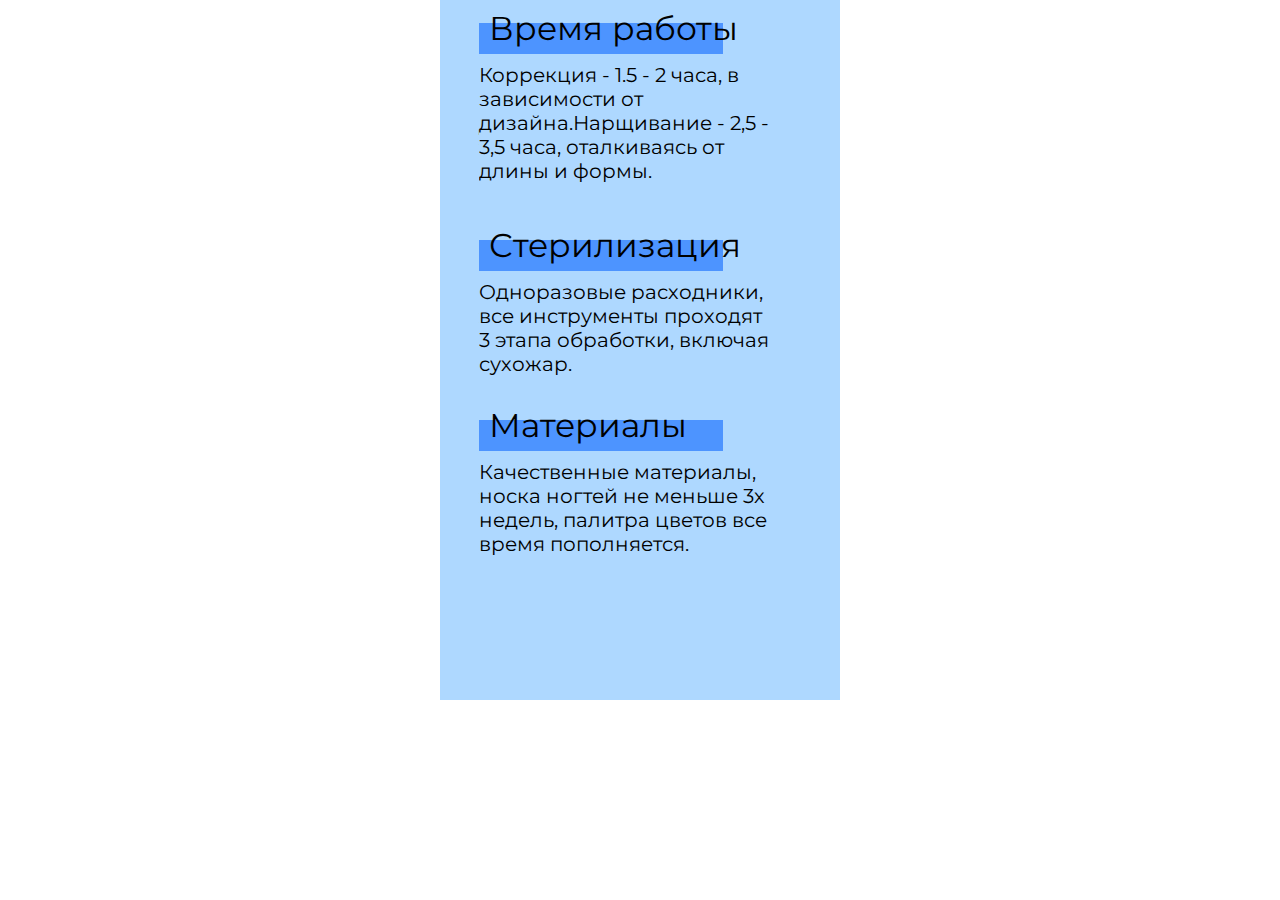
<file: price.nails2/index.html>
<!DOCTYPE html>
<html lang="en">
<head>
    <meta charset="UTF-8">
    <meta http-equiv="X-UA-Compatible" content="IE=edge">
    <meta name="viewport" content="width=device-width, initial-scale=1.0">
    <title>Document</title>
    <link rel="stylesheet" href="style.css">
    <style>
        @import url('https://fonts.googleapis.com/css2?family=Montserrat:wght@200;300;400;500;600&display=swap');
        </style>
</head>
<body>
    <div class="contenier">
        <div class="time">
            <div class="substrate">
                <p>Время работы</p>
                <div class="time_text">
                    <p>Коррекция - 1.5 - 2 часа, в зависимости от дизайна.Нарщивание - 2,5 - 3,5 часа, оталкиваясь от длины и формы. </p>
                </div>
            </div>
        </div>
        <div class="sterilization">
            <div class="substrate2">
                <p>Стерилизация</p>
                <div class="sterilization_text">
                    <p>Одноразовые расходники, 
                        все инструменты проходят
                        3 этапа обработки, включая
                        сухожар.  </p>
                </div>
            </div>
        </div>
        <div class="materials">
            <div class="substrate3">
                <p>Материалы </p>
                <div class="materials_text">
                    <p>Качественные материалы, носка ногтей не меньше 3х недель, палитра цветов все время пополняется.  </p>
                </div>
            </div>
        </div>
    </div>
</body>
</html>
</file>
<file: price.nails2/style.css>
.contenier{
    height: 700px;
    width: 400px;
    margin: 0 auto;
    
    background: #AED8FF;

}

*{
    margin: 0;
    padding: 0;
}

.time{
    position: absolute;
    width: 291px;
    height: 55px;

    margin-top: 7px;
    margin-left: 29px;
}

.substrate{
    position: absolute;
    width: 244px;
    height: 31px;

    background: #4D94FF;

    margin-top: 16px;
    margin-left: 10px;

}

.substrate > p{
    position: absolute;
    width: 281px;
    height: 55px;

    font-family: 'Montserrat';
    font-style: normal;
    font-weight: 400;
    font-size: 33px;
    line-height: 40px;

    color: #000000;

    top: -15px;
    left: 10px;

}

.time_text{
    
    position: absolute;
    width: 310px;
    height: 144px;

    font-family: 'Montserrat';
    font-style: normal;
    font-weight: 400;
    font-size: 20px;
    line-height: 24px;

    color: #000000;

    top: 40px;

}

.sterilization{
    position: absolute;
    width: 291px;
    height: 55px;

    margin-top: 240px;
    margin-left: 29px;
}

.substrate2{
    position: absolute;
    width: 244px;
    height: 31px;

    background: #4D94FF;

    margin-left: 10px;

}

.substrate2> p{
    position: absolute;
    width: 281px;
    height: 55px;

    font-family: 'Montserrat';
    font-style: normal;
    font-weight: 400;
    font-size: 33px;
    line-height: 40px;

    color: #000000;

    top: -15px;
    left: 10px;

}

.sterilization_text{
    
    position: absolute;
    width: 290px;
    height: 144px;

    font-family: 'Montserrat';
    font-style: normal;
    font-weight: 400;
    font-size: 20px;
    line-height: 24px;

    color: #000000;

    top: 40px;

}

.materials{
    position: absolute;
    width: 291px;
    height: 55px;

    margin-top:420px;
    margin-left: 29px;
}


.substrate3{
    position: absolute;
    width: 244px;
    height: 31px;

    background: #4D94FF;

    margin-left: 10px;

}

.substrate3> p{
    position: absolute;
    width: 281px;
    height: 55px;

    font-family: 'Montserrat';
    font-style: normal;
    font-weight: 400;
    font-size: 33px;
    line-height: 40px;

    color: #000000;

    top: -15px;
    left: 10px;

}

.materials_text{
    
    position: absolute;
    width: 310px;
    height: 144px;

    font-family: 'Montserrat';
    font-style: normal;
    font-weight: 400;
    font-size: 20px;
    line-height: 24px;

    color: #000000;

    top: 40px;

}
</file>
